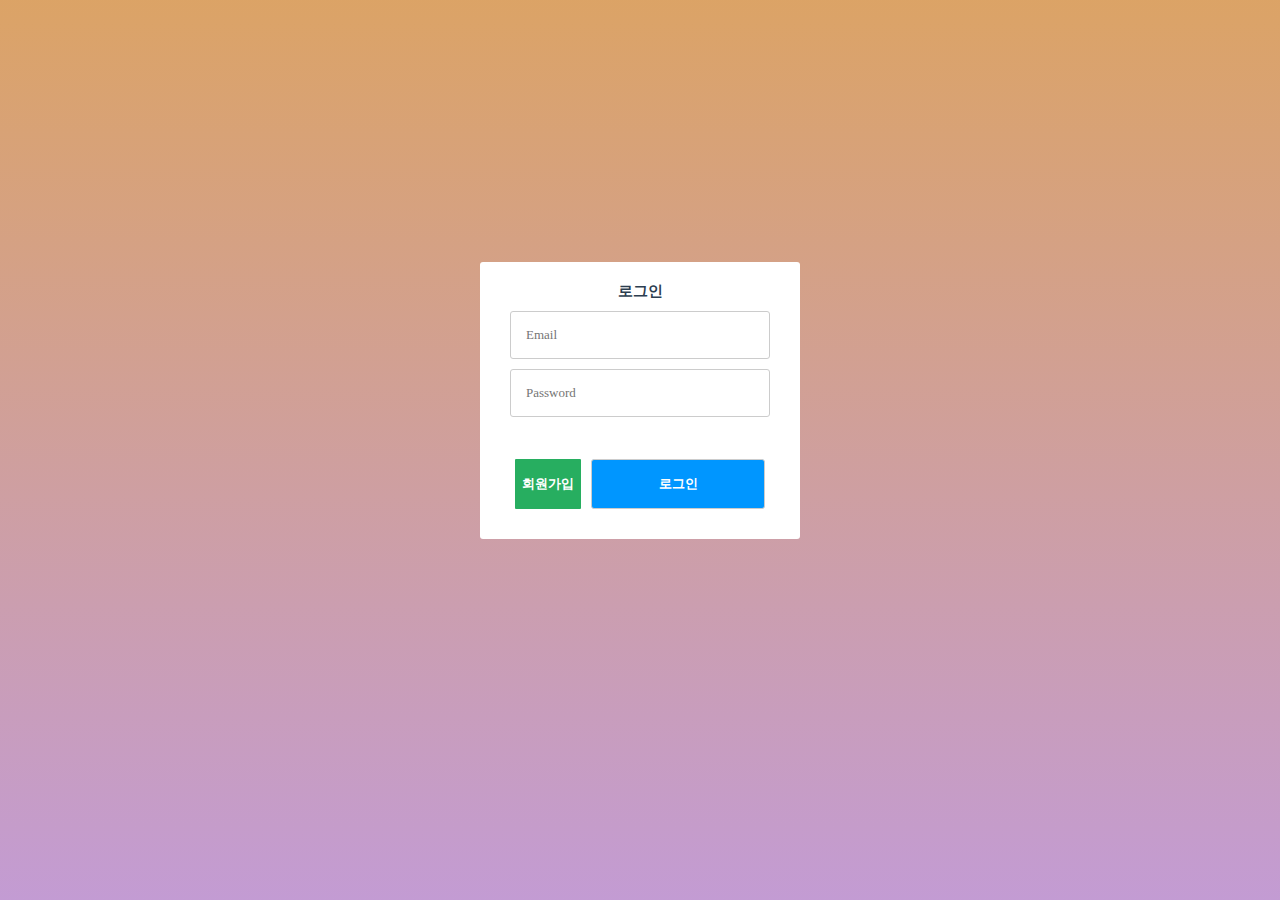
<file: client/index.html>
<!DOCTYPE html>
<html lang="en">
  <head>
    <meta charset="UTF-8" />
    <meta http-equiv="X-UA-Compatible" content="IE=edge" />
    <meta name="viewport" content="width=device-width, initial-scale=1.0" />
    <title>Document</title>
    <link rel="stylesheet" href="./index.css" />
  </head>
  <body>
    <!-- multistep form -->
    <form class="form join-box">
      <!-- divs -->
      <div class="first">
        <h2 class="fs-title">회원가입</h2>
        <input type="text" name="email" placeholder="Email" />
        <input type="password" name="pass" placeholder="Password" />
        <input type="password" name="cpass" placeholder="Confirm Password" />
        <div style="margin-top: 22px; display: flex">
          <button type="button" class="login-btn">로그인</button>
          <input
            type="button"
            name="next"
            class="next join-success-btn"
            value="가입완료"
          />
        </div>
      </div>
    </form>

    <form class="form login-box">
      <div class="first">
        <h2 class="fs-title">로그인</h2>
        <input type="text" name="email" placeholder="Email" />
        <input type="password" name="pass" placeholder="Password" />
        <div style="margin-top: 22px; display: flex">
          <button type="button" class="join-btn">회원가입</button>
          <input
            type="button"
            name="next"
            class="next login-success-btn"
            value="로그인"
          />
        </div>
      </div>
    </form>

    <script src="https://cdnjs.cloudflare.com/ajax/libs/jquery/3.3.1/jquery.min.js"></script>
    <script src="./index.js"></script>
  </body>
</html>
</file>
<file: client/index.css>
* {
  padding: 0px;
  margin: 0px;
  box-sizing: border-box;
}

/*custom font*/
@import url(https://fonts.googleapis.com/css?family=Montserrat);

html {
  height: 100%;
  background: linear-gradient(rgba(196, 102, 0, 0.6), rgba(155, 89, 182, 0.6));
}

body {
  font-family: montserrat, arial, verdana;
  display: flex;
  align-items: center;
  justify-content: center;
  height: 100%;
}

/*form styles*/
.form {
  width: 400px;
  margin-top: -100px;
  text-align: center;
  position: relative;
}
.form > .first {
  background: white;
  border: 0 none;
  border-radius: 3px;
  /* box-shadow: 0 0 15px 1px rgba(0, 0, 0, 0.4); */
  padding: 20px 30px;
  box-sizing: border-box;
  width: 80%;
  margin: 0 10%;

  /*stacking divs above each other*/
  position: relative;
}
/*inputs*/
.form input,
.form textarea {
  padding: 15px;
  border: 1px solid #ccc;
  border-radius: 3px;
  margin-bottom: 10px;
  width: 100%;
  box-sizing: border-box;
  font-family: montserrat;
  color: #2c3e50;
  font-size: 13px;
}
/*buttons*/
.form .join-btn,
.join-success-btn {
  width: 100px;
  background: #27ae60;
  font-weight: bold;
  color: white !important;
  border: 0 none;
  border-radius: 1px;
  cursor: pointer;
  padding: 10px 5px;
  margin: 10px 5px;
}

/*buttons*/
.form .login-btn,
.login-success-btn {
  width: 100px;
  background: #0096ff;
  font-weight: bold;
  color: white !important;
  border: 0 none;
  border-radius: 1px;
  cursor: pointer;
  padding: 10px 5px;
  margin: 10px 5px;
}

.form .action-button:hover,
.form .action-button:focus {
  box-shadow: 0 0 0 2px white, 0 0 0 3px #27ae60;
}
/*headings*/
.fs-title {
  font-size: 15px;
  text-transform: uppercase;
  color: #2c3e50;
  margin-bottom: 10px;
}
.fs-subtitle {
  font-weight: normal;
  font-size: 13px;
  color: #666;
  margin-bottom: 20px;
}
/*progressbar*/
#progressbar {
  margin-bottom: 30px;
  overflow: hidden;
  /*CSS counters to number the steps*/
  counter-reset: step;
}
#progressbar li {
  list-style-type: none;
  color: white;
  text-transform: uppercase;
  font-size: 9px;
  width: 33.33%;
  float: left;
  position: relative;
}
#progressbar li:before {
  content: counter(step);
  counter-increment: step;
  width: 20px;
  line-height: 20px;
  display: block;
  font-size: 10px;
  color: #333;
  background: white;
  border-radius: 3px;
  margin: 0 auto 5px auto;
}
/*progressbar connectors*/
#progressbar li:after {
  content: "";
  width: 100%;
  height: 2px;
  background: white;
  position: absolute;
  left: -50%;
  top: 9px;
  z-index: -1; /*put it behind the numbers*/
}
#progressbar li:first-child:after {
  /*connector not needed before the first step*/
  content: none;
}
/*marking active/completed steps green*/
/*The number of the step and the connector before it = green*/
#progressbar li.active:before,
#progressbar li.active:after {
  background: #27ae60;
  color: white;
}

.join-box {
  display: none;
}
</file>
